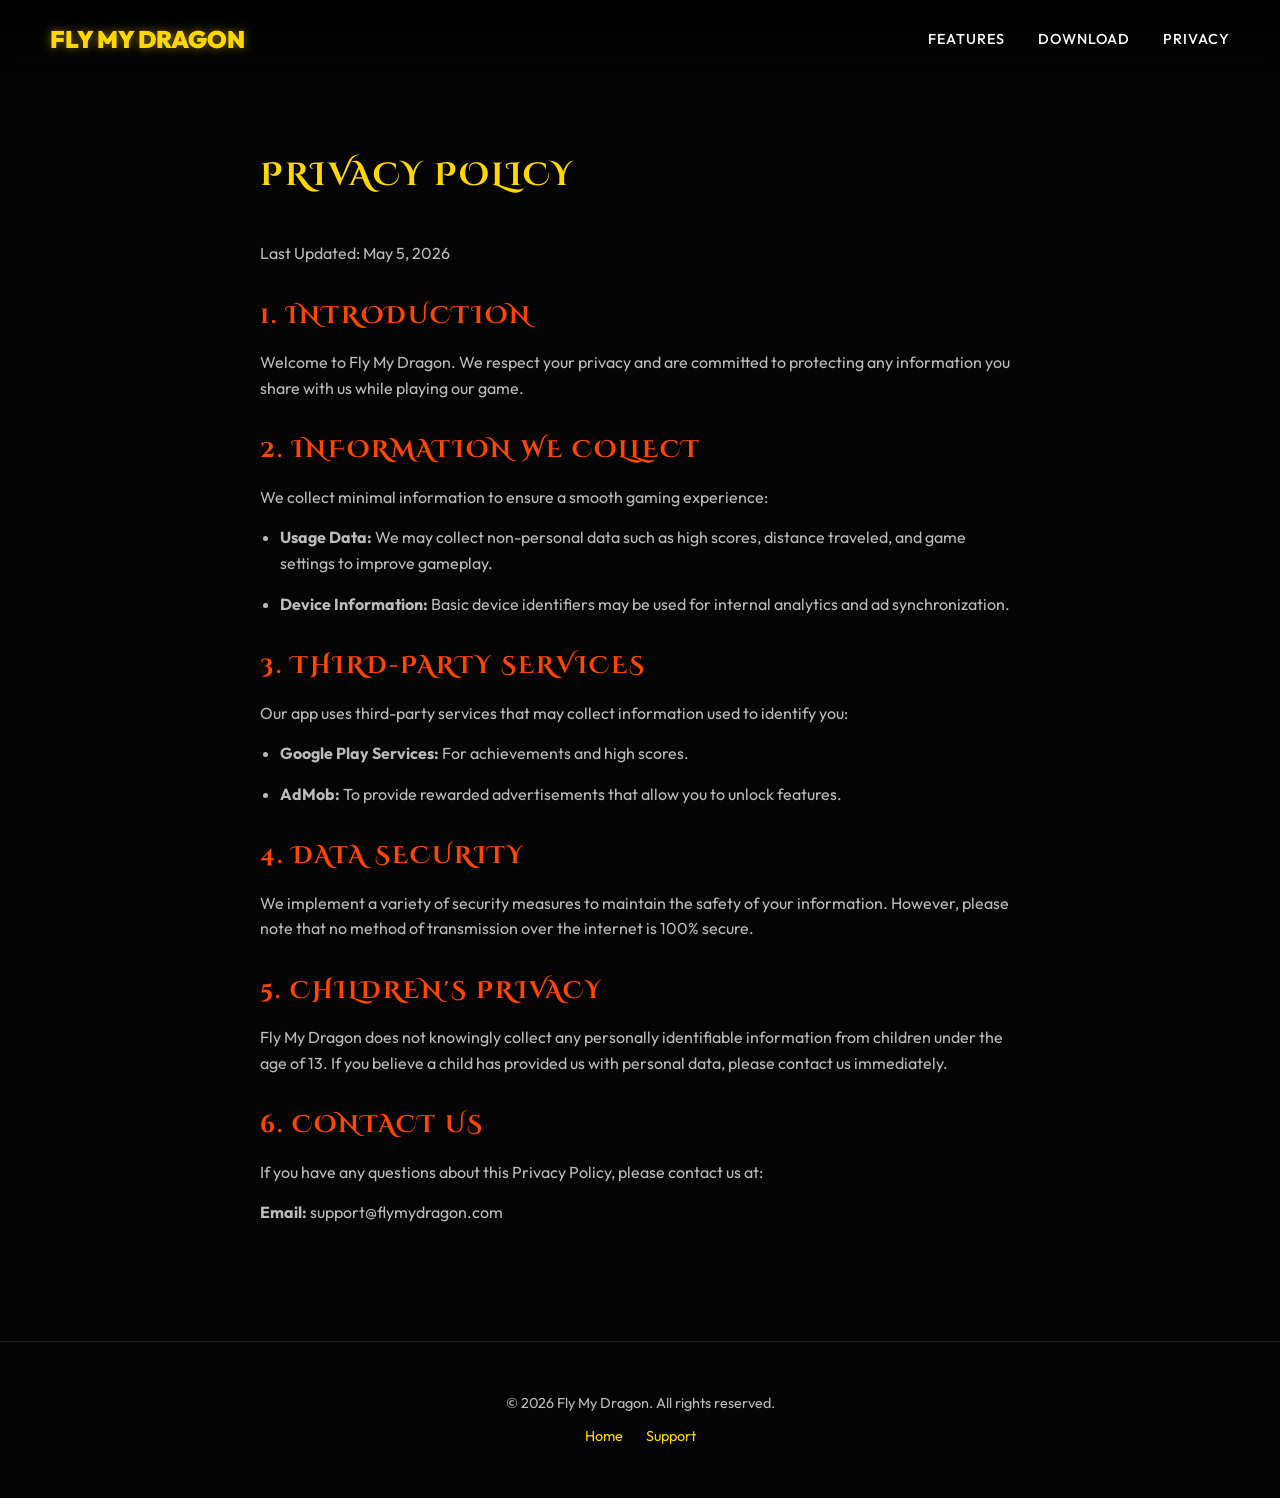
<file: privacy.html>
<!DOCTYPE html>
<html lang="en">
<head>
    <meta charset="UTF-8">
    <meta name="viewport" content="width=device-width, initial-scale=1.0">
    <title>Privacy Policy - Fly My Dragon</title>
    
    <!-- Google Fonts -->
    <link rel="preconnect" href="https://fonts.googleapis.com">
    <link rel="preconnect" href="https://fonts.gstatic.com" crossorigin>
    <link href="https://fonts.googleapis.com/css2?family=Cinzel+Decorative:wght@400;700;900&family=Outfit:wght@300;400;500;700;900&display=swap" rel="stylesheet">
    
    <link rel="stylesheet" href="style.css">
</head>
<body>
    <nav>
        <a href="index.html" class="logo">FLY MY DRAGON</a>
        <div class="nav-links">
            <a href="index.html#features">Features</a>
            <a href="index.html#download">Download</a>
            <a href="#">Privacy</a>
        </div>
    </nav>

    <div class="content-section">
        <h1>Privacy Policy</h1>
        <p>Last Updated: May 5, 2026</p>

        <section>
            <h2>1. Introduction</h2>
            <p>Welcome to Fly My Dragon. We respect your privacy and are committed to protecting any information you share with us while playing our game.</p>
        </section>

        <section>
            <h2>2. Information We Collect</h2>
            <p>We collect minimal information to ensure a smooth gaming experience:</p>
            <ul>
                <li><strong>Usage Data:</strong> We may collect non-personal data such as high scores, distance traveled, and game settings to improve gameplay.</li>
                <li><strong>Device Information:</strong> Basic device identifiers may be used for internal analytics and ad synchronization.</li>
            </ul>
        </section>

        <section>
            <h2>3. Third-Party Services</h2>
            <p>Our app uses third-party services that may collect information used to identify you:</p>
            <ul>
                <li><strong>Google Play Services:</strong> For achievements and high scores.</li>
                <li><strong>AdMob:</strong> To provide rewarded advertisements that allow you to unlock features.</li>
            </ul>
        </section>

        <section>
            <h2>4. Data Security</h2>
            <p>We implement a variety of security measures to maintain the safety of your information. However, please note that no method of transmission over the internet is 100% secure.</p>
        </section>

        <section>
            <h2>5. Children's Privacy</h2>
            <p>Fly My Dragon does not knowingly collect any personally identifiable information from children under the age of 13. If you believe a child has provided us with personal data, please contact us immediately.</p>
        </section>

        <section>
            <h2>6. Contact Us</h2>
            <p>If you have any questions about this Privacy Policy, please contact us at:</p>
            <p><strong>Email:</strong> support@flymydragon.com</p>
        </section>
    </div>

    <footer>
        <p>&copy; 2026 Fly My Dragon. All rights reserved.</p>
        <div class="footer-links">
            <a href="index.html">Home</a>
            <a href="#">Support</a>
        </div>
    </footer>
</body>
</html>
</file>
<file: style.css>
:root {
    --primary: #FFD700;
    --secondary: #FF4500;
    --accent: #00D2FF;
    --bg-dark: #050505;
    --bg-card: rgba(20, 20, 20, 0.8);
    --text-main: #FFFFFF;
    --text-dim: #BBBBBB;
    --glass: rgba(255, 255, 255, 0.05);
    --glass-border: rgba(255, 255, 255, 0.1);
}

* {
    margin: 0;
    padding: 0;
    box-sizing: border-box;
}

body {
    font-family: 'Outfit', sans-serif;
    background-color: var(--bg-dark);
    color: var(--text-main);
    line-height: 1.6;
    overflow-x: hidden;
}

h1, h2, h3 {
    font-family: 'Cinzel Decorative', cursive;
    text-transform: uppercase;
    letter-spacing: 2px;
}

/* Navbar */
nav {
    position: fixed;
    top: 0;
    width: 100%;
    padding: 20px 50px;
    display: flex;
    justify-content: space-between;
    align-items: center;
    z-index: 1000;
    background: linear-gradient(to bottom, rgba(0,0,0,0.8), transparent);
    backdrop-filter: blur(10px);
}

.logo {
    font-size: 1.5rem;
    font-weight: 900;
    color: var(--primary);
    text-shadow: 0 0 10px rgba(255, 215, 0, 0.5);
    text-decoration: none;
}

.nav-links a {
    color: var(--text-main);
    text-decoration: none;
    margin-left: 30px;
    font-weight: 500;
    transition: 0.3s;
    font-size: 0.9rem;
    text-transform: uppercase;
    letter-spacing: 1px;
}

.nav-links a:hover {
    color: var(--primary);
}

/* Hero Section */
.hero {
    height: 100vh;
    width: 100%;
    background: linear-gradient(rgba(0,0,0,0.6), rgba(0,0,0,0.8)), url('assets/hero.png');
    background-size: cover;
    background-position: center;
    display: flex;
    flex-direction: column;
    justify-content: center;
    align-items: center;
    text-align: center;
    padding: 0 20px;
}

.hero h1 {
    font-size: clamp(3rem, 10vw, 6rem);
    margin-bottom: 20px;
    background: linear-gradient(to right, var(--primary), var(--secondary));
    -webkit-background-clip: text;
    -webkit-text-fill-color: transparent;
    filter: drop-shadow(0 0 20px rgba(255, 69, 0, 0.3));
    animation: fadeInDown 1.2s ease-out;
}

.hero p {
    font-size: 1.2rem;
    color: var(--text-dim);
    max-width: 600px;
    margin-bottom: 40px;
    animation: fadeInUp 1.2s ease-out 0.2s both;
}

.cta-buttons {
    display: flex;
    gap: 20px;
    animation: fadeInUp 1.2s ease-out 0.4s both;
}

.btn {
    padding: 15px 35px;
    border-radius: 50px;
    text-decoration: none;
    font-weight: 700;
    text-transform: uppercase;
    letter-spacing: 1px;
    transition: 0.4s cubic-bezier(0.175, 0.885, 0.32, 1.275);
    font-size: 0.9rem;
}

.btn-primary {
    background: linear-gradient(45deg, var(--secondary), #FF8C00);
    color: white;
    box-shadow: 0 10px 20px rgba(255, 69, 0, 0.3);
}

.btn-primary:hover {
    transform: translateY(-5px);
    box-shadow: 0 15px 30px rgba(255, 69, 0, 0.5);
}

.btn-secondary {
    background: var(--glass);
    border: 1px solid var(--glass-border);
    color: white;
    backdrop-filter: blur(10px);
}

.btn-secondary:hover {
    background: rgba(255, 255, 255, 0.1);
    transform: translateY(-5px);
}

/* Features Section */
.features {
    padding: 100px 50px;
    max-width: 1200px;
    margin: 0 auto;
}

.section-title {
    text-align: center;
    margin-bottom: 60px;
}

.section-title h2 {
    font-size: 2.5rem;
    color: var(--primary);
    margin-bottom: 10px;
}

.section-title p {
    color: var(--text-dim);
}

.features-grid {
    display: grid;
    grid-template-columns: repeat(auto-fit, minmax(300px, 1fr));
    gap: 30px;
}

.feature-card {
    background: var(--bg-card);
    padding: 40px;
    border-radius: 20px;
    border: 1px solid var(--glass-border);
    transition: 0.4s;
    text-align: center;
}

.feature-card:hover {
    transform: translateY(-10px);
    border-color: var(--primary);
    background: rgba(30, 30, 30, 0.9);
}

.feature-icon {
    font-size: 3rem;
    margin-bottom: 20px;
    display: block;
}

.feature-card h3 {
    margin-bottom: 15px;
    color: var(--text-main);
}

.feature-card p {
    color: var(--text-dim);
    font-size: 0.95rem;
}

/* Privacy Content */
.content-section {
    padding: 150px 20px 100px;
    max-width: 800px;
    margin: 0 auto;
}

.content-section h1 {
    color: var(--primary);
    margin-bottom: 40px;
}

.content-section h2 {
    color: var(--secondary);
    margin: 30px 0 15px;
    font-size: 1.5rem;
}

.content-section p, .content-section li {
    color: var(--text-dim);
    margin-bottom: 15px;
}

.content-section ul {
    margin-left: 20px;
    margin-bottom: 20px;
}

/* Footer */
footer {
    padding: 50px;
    text-align: center;
    border-top: 1px solid var(--glass-border);
    color: var(--text-dim);
    font-size: 0.9rem;
}

footer p {
    margin-bottom: 10px;
}

.footer-links a {
    color: var(--primary);
    text-decoration: none;
    margin: 0 10px;
}

/* Animations */
@keyframes fadeInDown {
    from { opacity: 0; transform: translateY(-30px); }
    to { opacity: 1; transform: translateY(0); }
}

@keyframes fadeInUp {
    from { opacity: 0; transform: translateY(30px); }
    to { opacity: 1; transform: translateY(0); }
}

@media (max-width: 768px) {
    nav { padding: 20px; }
    .nav-links { display: none; }
    .hero h1 { font-size: 3.5rem; }
    .features { padding: 80px 20px; }
}
</file>
